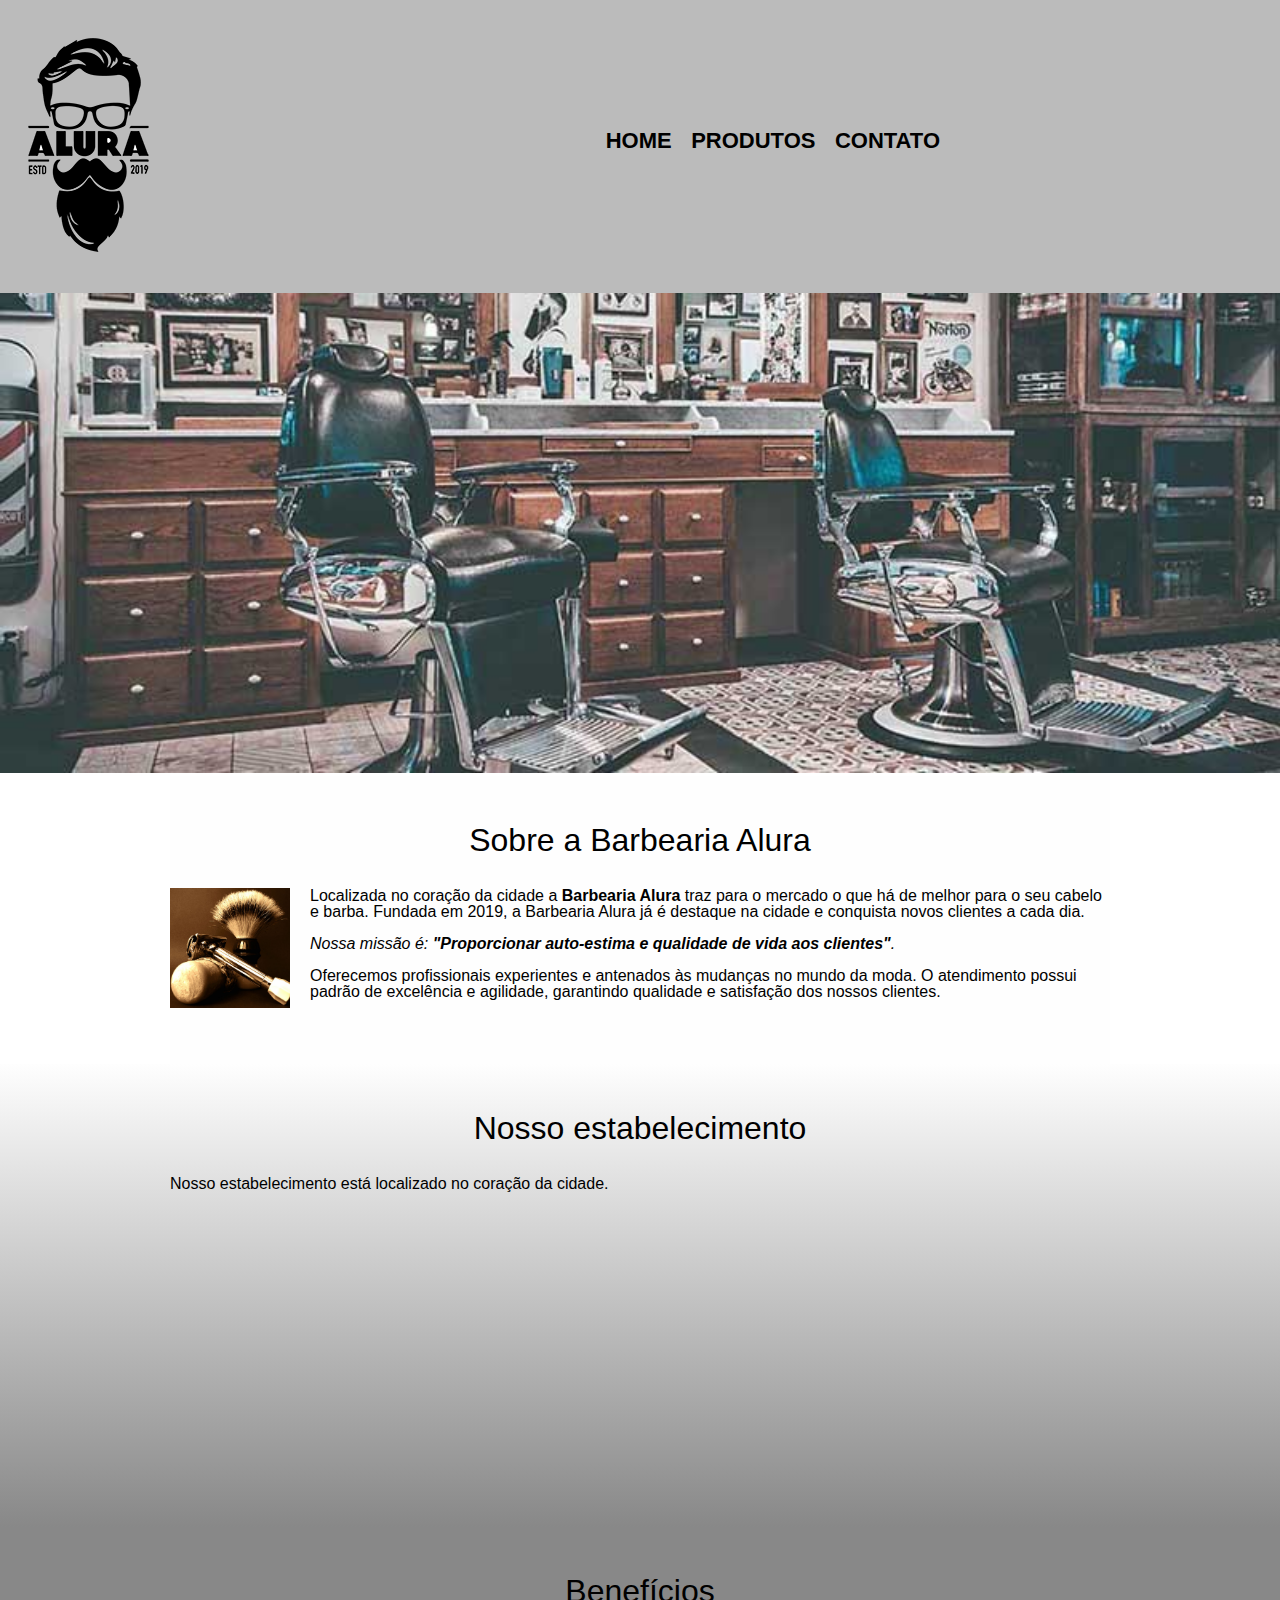
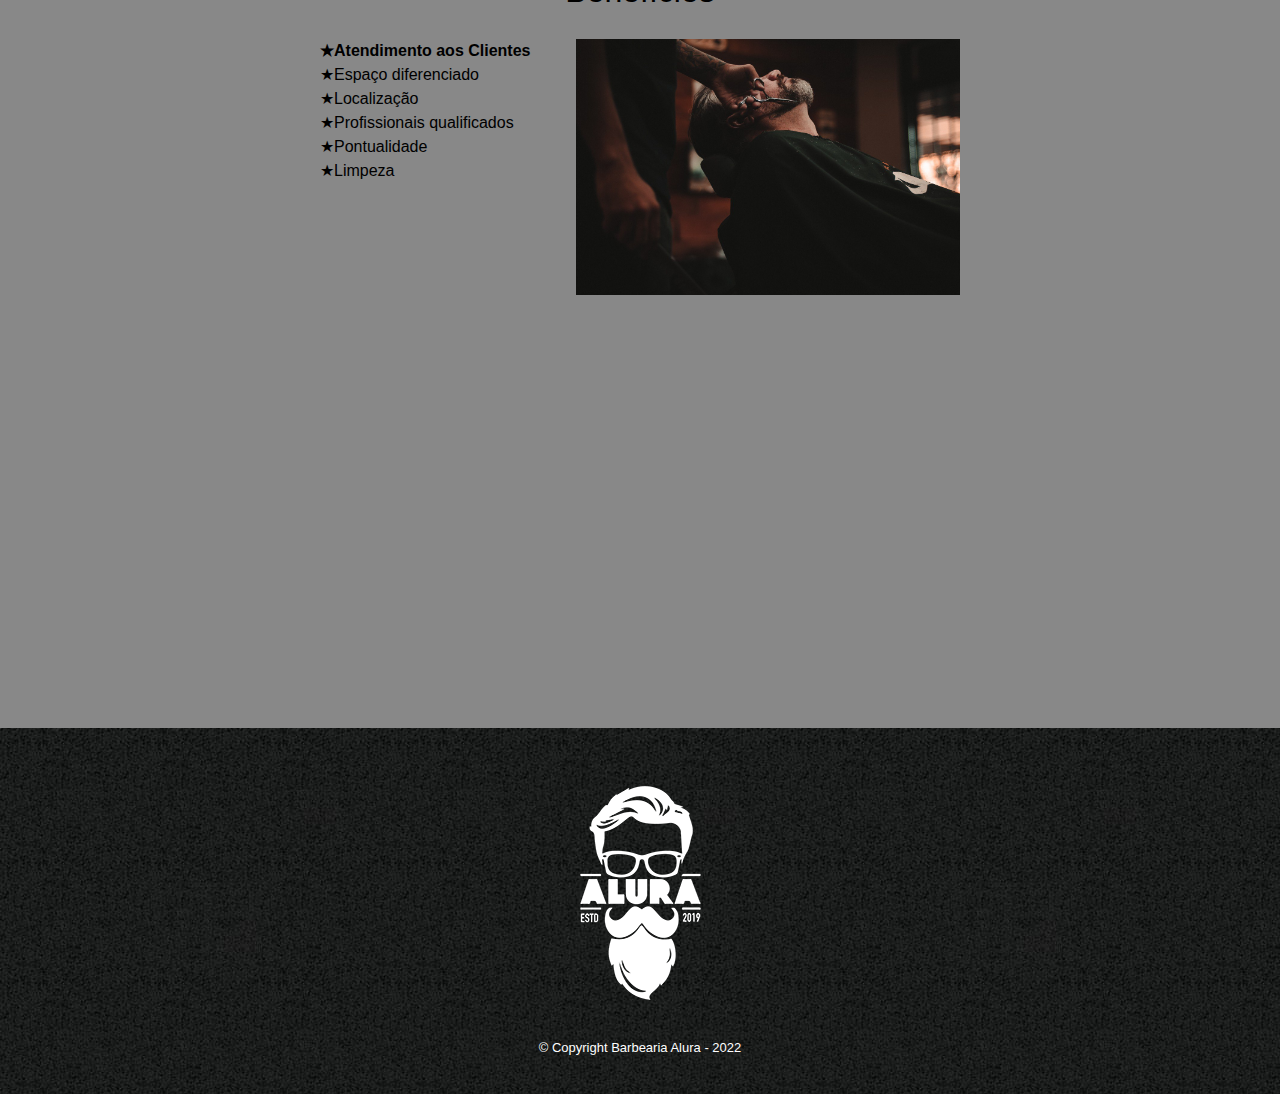
<file: index.html>
<!DOCTYPE html>
<html lang="pt-br">
	<head>
		<meta charset="UTF-8">
		<meta name="viewport" content="width=device-width">
		<title>Produtos - Barbearia Alura</title>

		<link rel="stylesheet" href="reset.css">
		<link rel="stylesheet" href="style.css">
		<link rel="stylesheet" href="https://fonts.google.com/share?selection.family=Montserrat:wght@100">
	</head>

	<body>
		<header>
			<div class="caixa">
				<h1><img src="images/logo.png"></h1>

				<nav>
					<ul>
						<li><a href="index.html">Home</a></li>
						<li><a href="produtos.html">Produtos</a></li>
						<li><a href="contato.html">Contato</a></li>
					</ul>
				</nav>
			</div>
		</header>

		<img class="banner" src="images/banner.jpg">

		<main>	

			<section class="principal">
				<h2 class="titulo-principal">Sobre a Barbearia Alura</h2>
				
				<img class="utensilios" src="images/utensilios.jpg" alt="Utensilios de um barbeiro."> 
				
				<p>Localizada no coração da cidade a <strong>Barbearia Alura</strong> traz para o mercado o que há de melhor para o seu cabelo e barba. Fundada em 2019, a Barbearia Alura já é destaque na cidade e conquista novos clientes a cada dia.</p>
				<p class="missao"><em>Nossa missão é: <strong>"Proporcionar auto-estima e qualidade de vida aos clientes"</strong>.</em></p>
				<p>Oferecemos profissionais experientes e antenados às mudanças no mundo da moda. O atendimento possui padrão de excelência e agilidade, garantindo qualidade e satisfação dos nossos clientes.</p>
			</section>
			
			<section class="mapa">
				<h3 class="titulo-principal">Nosso estabelecimento</h3>
				<div class="mapa-conteudo">
					<p>Nosso estabelecimento está localizado no coração da cidade.</p>
					<iframe src="https://www.google.com/maps/embed?pb=!1m18!1m12!1m3!1d58503.19744076339!2d-46.69824986875003!3d-23.5881948!2m3!1f0!2f0!3f0!3m2!1i1024!2i768!4f13.1!3m3!1m2!1s0x94ce5a2b2ed7f3a1%3A0xab35da2f5ca62674!2sCaelum%20-%20Escola%20de%20Tecnologia!5e0!3m2!1spt-BR!2sbr!4v1653428751441!5m2!1spt-BR!2sbr" width="100%" height="300" style="border:0;" allowfullscreen="" loading="lazy" referrerpolicy="no-referrer-when-downgrade"></iframe>
				</div>
			</section>

			<section class="beneficios">
				<h3 class="titulo-principal">Benefícios</h3>
				
				<div class="conteudo-beneficios">
					<ul class="lista-beneficios">
						<li class="itens">Atendimento aos Clientes</li>
						<li class="itens">Espaço diferenciado</li>
						<li class="itens">Localização</li>
						<li class="itens">Profissionais qualificados</li>
						<li class="itens">Pontualidade</li>
						<li class="itens">Limpeza</li>
					</ul><img src="images/beneficios.jpg" class="imagem-beneficios">
				</div>

				<div class="video">
					<iframe width="100%" height="315" src="https://www.youtube.com/embed/wcVVXUV0YUY" title="YouTube video player" frameborder="0" allow="accelerometer; autoplay; clipboard-write; encrypted-media; gyroscope; picture-in-picture" allowfullscreen></iframe>
				</div>
			</section>
		</main>

		<footer>
			<img src="images/logo-branco.png">
			<p class="copyright">&copy; Copyright Barbearia Alura - 2022</p>			
		</footer>
	</body>
</html>
</file>
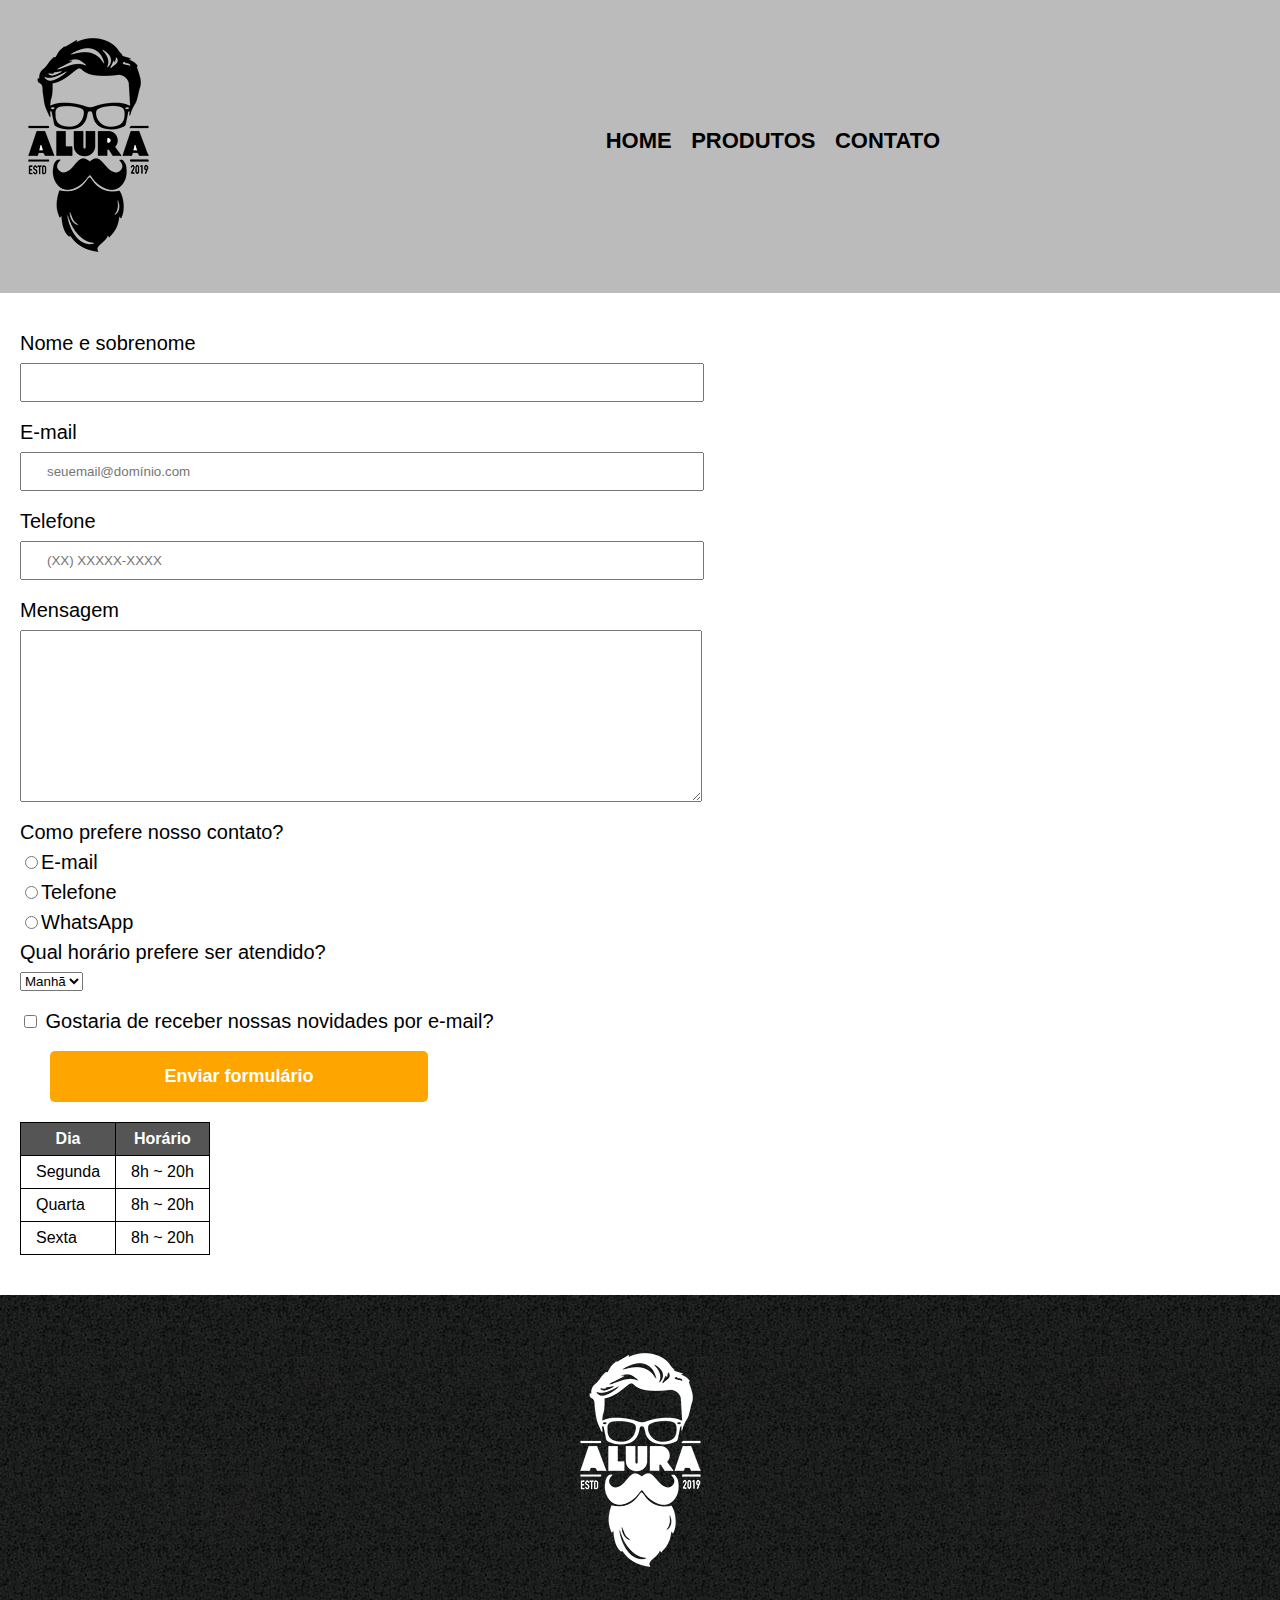
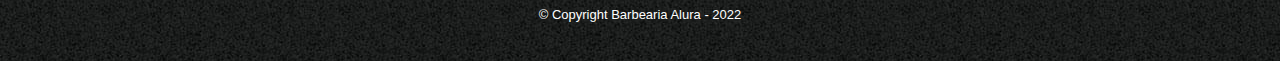
<file: contato.html>
<!DOCTYPE html>
<html>
	<head>
		<meta charset="UTF-8">
		<meta name="viewport" content="width=device-width">
		<title>Contatos - Barbearia Alura</title>

		<link rel="stylesheet" href="reset.css">
		<link rel="stylesheet" href="style.css">
	</head>
	<body>
		<header>
			<div class="caixa">
				<h1><img src="images/logo.png" alt="Logo da Barbearia Alura"></h1>

				<nav>
					<ul>
						<li><a href="index.html">Home</a></li>
						<li><a href="produtos.html">Produtos</a></li>
						<li><a href="contato.html">Contato</a></li>
					</ul>
				</nav>
			</div>
		</header>
        
        <main>
            <form>
                <label for="nomesobrenome">Nome e sobrenome</label>
                <input type="text" id="nomesobrenome" class="input-padrao" required>

                <label for="email">E-mail</label>
                <input type="email" id="email" class="input-padrao" required placeholder="seuemail@domínio.com">

                <label for="telefone">Telefone</label>
                <input type="tel" id="telefone" class="input-padrao" required placeholder="(XX) XXXXX-XXXX">

				<label for="mensagem">Mensagem</label>
				<textarea cols="68" rows="10" id="mensagem" class="input-padrao" required></textarea>

				<fieldset>
					<legend class="teste" id="teste">Como prefere nosso contato?</legend>
					<label for="radio-email"><input type="radio" name="contato" value="email" id="radio-email">E-mail</label>

					<label for="radio-telefone"><input type="radio" name="contato" value="telefone" id="radio-telefone">Telefone</label>

					<label for="radio-whatsapp"><input type="radio" name="contato" value="whatsapp" id="radio-whatsapp">WhatsApp</label>
				
				</fieldset>
				
				<fieldset>
					<legend>Qual horário prefere ser atendido?</legend>
					<select>
						<option>Manhã</option>
						<option>Tarde</option>
						<option>Noite</option>
					</select>
				</fieldset>

				<label class="checkbox"><input type="checkbox"> Gostaria de receber nossas novidades por e-mail?</label>
				<input type="submit" value="Enviar formulário" class="enviar">
				
				<table>
					<thead>
						<tr>
							<th>Dia</th>
							<th>Horário</th>
						</tr>
					</thead>
					<tbody>
						<tr>
							<td>Segunda</td>
							<td>8h ~ 20h</td>
						</tr>
						<tr>
							<td>Quarta</td>
							<td>8h ~ 20h</td>
						</tr>
						<tr>
							<td>Sexta</td>
							<td>8h ~ 20h</td>
						</tr>
					</tbody>
				</table>
            </form>
        </main> 

        <footer>
			<img src="images/logo-branco.png">
			<p class="copyright" alt="Logo da Barbearia Alura">&copy; Copyright Barbearia Alura - 2022</p>			
		</footer>
	</body>
</html>
</file>
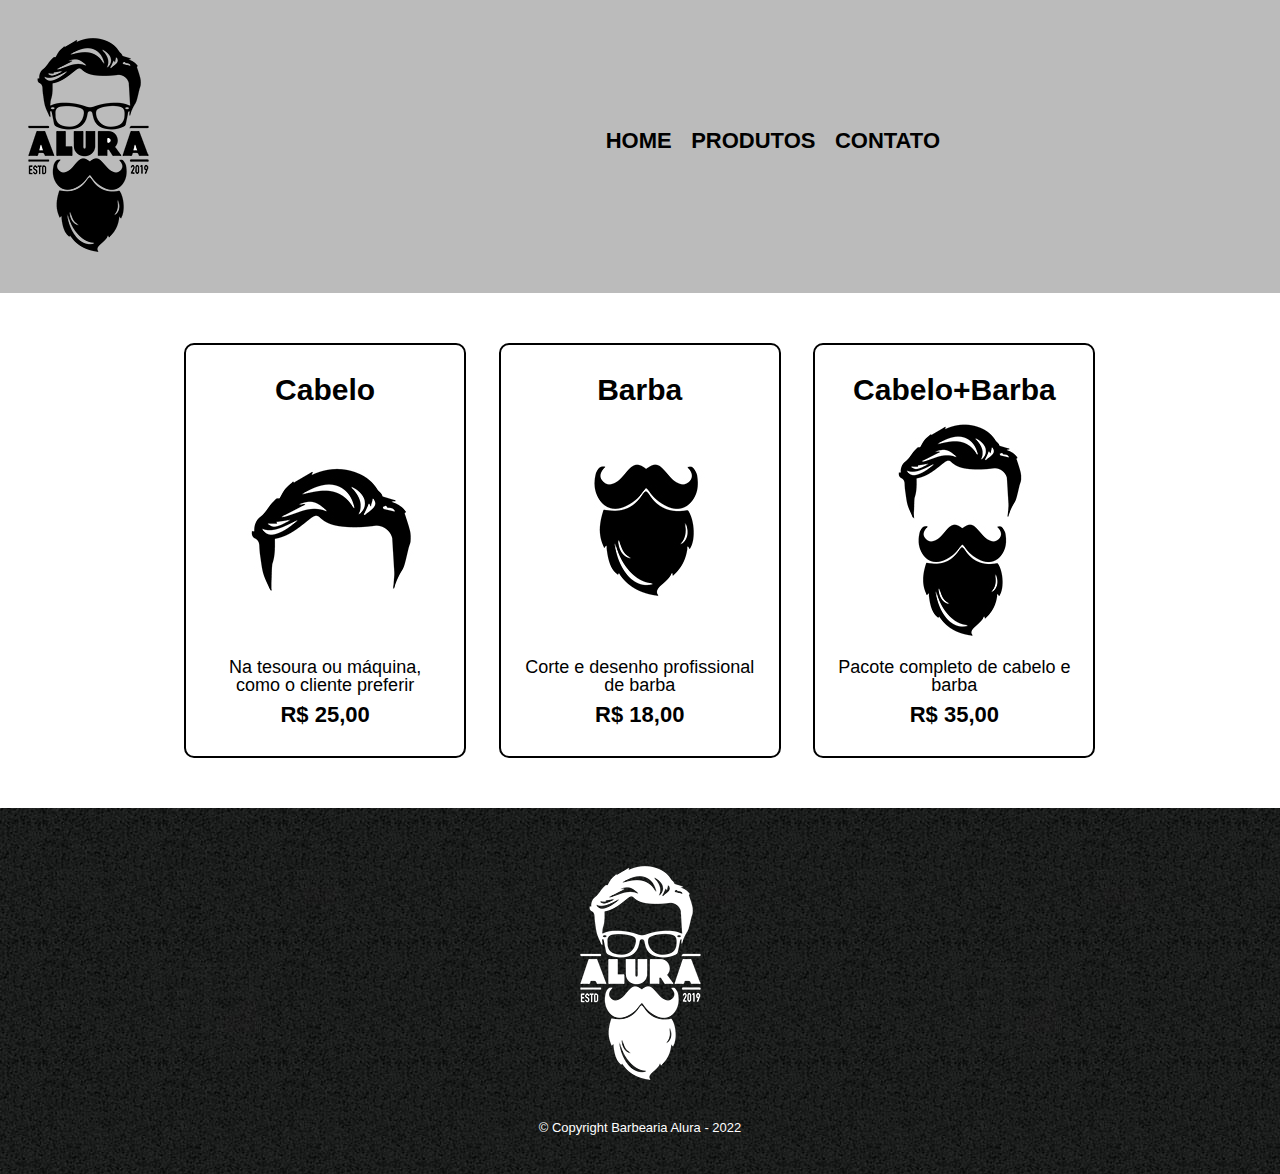
<file: produtos.html>
<!DOCTYPE html>
<html>
	<head>
		<meta charset="UTF-8">
		<meta name="viewport" content="width=device-width">
		<title>Produtos - Barbearia Alura</title>

		<link rel="stylesheet" href="reset.css">
		<link rel="stylesheet" href="style.css">
	</head>
	<body>
		<header>
			<div class="caixa">
				<h1><img src="images/logo.png"></h1>

				<nav>
					<ul>
						<li><a href="index.html">Home</a></li>
						<li><a href="produtos.html">Produtos</a></li>
						<li><a href="contato.html">Contato</a></li>
					</ul>
				</nav>
			</div>
		</header>

		<main>
			<ul class="produtos">
				<li>
					<h2>Cabelo</h2>
					<img src="images/cabelo.jpg">
					<p class="produto-descricao">Na tesoura ou máquina, como o cliente preferir</p>
					<p class="produto-preco">R$ 25,00</p>
				</li>
				<li>
					<h2>Barba</h2>
					<img src="images/barba.jpg">
					<p class="produto-descricao">Corte e desenho profissional de barba</p>
					<p class="produto-preco">R$ 18,00</p>
				</li>
				<li>
					<h2>Cabelo+Barba</h2>
					<img src="images/cabelo+barba.jpg">
					<p class="produto-descricao">Pacote completo de cabelo e barba</p>
					<p class="produto-preco">R$ 35,00</p>
				</li>
			</ul>
		</main>

		<footer>
			<img src="images/logo-branco.png">
			<p class="copyright">&copy; Copyright Barbearia Alura - 2022</p>			
		</footer>
	</body>
</html>
</file>
<file: style.css>
body {
	font-family: 'Montserrat', sans-serif;
}

header {
	background: #BBBBBB;
	padding: 20px 0;
}

.caixa {
	position: relative;
	width: 940px;
	margin: 0 0;
}

nav {
	position: absolute;
	top: 110px;
	right: 0;
}

nav li {
	display: inline;
	margin: 0 0 0 15px;
}

nav a {
	text-transform: uppercase;
	color: #000000;
	font-weight: bold;
	font-size: 22px;
	text-decoration: none;
}

nav a:hover {
	color: #C78C19;
	text-decoration: underline;
}

.produtos {
	width: 940px;
	margin: 0 auto;
	padding: 50px 0;
}

.produtos li {
	display: inline-block;
	text-align: center;
	width: 30%;
	vertical-align: top;
	margin: 0 1.5%;
	padding: 30px 20px;
	box-sizing: border-box;
	border: 2px solid #000000;
	border-radius: 10px;
}

.produtos li:hover {
	border-color: #C78C19;
}

.produtos li:active {
	border-color: #088C19;
}

.produtos li:hover h2 {
	font-size: 34px;
}

.produtos h2 {
	font-size: 30px;
	font-weight: bold;
}

.produto-descricao {
	font-size: 18px;
}

.produto-preco {
	font-size: 22px;
	font-weight: bold;
	margin-top: 10px;
}

footer {
	text-align: center;	
	background: url("images/bg.jpg");
	padding: 40px 0;							
}

.copyright {
	color: #FFFFFF;
	font-size: 13px;
	margin: 20px 0 0;
}	

main {
	
}

form {
	margin: 40px 0 0 20px;
}

form label, form legend {
	display: block;
	font-size: 20px;
	margin: 0 0 10px;
}

.input-padrao {
	display: block;
	margin: 0 0 20px;
	padding: 10px 25px;
	width: 50%;
}

.checkbox {
	margin: 20px 0;
}

.enviar {
	width: 30%;
	margin-left: 30px;
	padding: 15px 0;
	background: orange;
	color: white;
	font-weight: bold;
	font-size: 18px;
	border: none;
	border-radius: 5px;
	transition: 1s all;
	cursor: pointer;
}

.enviar:hover{
	background: darkorange;
	transform: scale(1.2); 
}

table {
	margin: 20px 0 40px;
}

thead {
	background: #555555;
	color: white;
	font-weight: bold;
}

td, th {
	border: 1px solid #000000;
	padding: 8px 15px;
}

/* CSS da página inicial*/
.banner {
	width: 100%;
}

.titulo-principal {
	text-align: center;
	font-size: 2em;
	margin: 0 0 1em;
	clear: left;
}

.principal {
	padding: 3em 0;
	background: #FEFEFE;
	width: 940px;
	margin: 0 auto;
}

.principal p {
	margin: 0 0 1em;
}

.principal strong {
	font-weight: bold;
}

.principal em {
	font-style: italic;
}

.utensilios {
	width: 120px;
	float: left;
	padding: 0 20px 20px 0;
}

.mapa {
	padding: 3em 0 0 0;
	background: linear-gradient(#FEFEFE, #888888);
}

.mapa p {
	margin: 0 0 2em;
}

.mapa-conteudo {
	width: 940px;
	margin: auto;
}

.beneficios {
	padding: 3em 0;
	background: #888888;
}

.conteudo-beneficios {
	width: 640px;
	margin: 0 auto;
}

.lista-beneficios {
	width: 40%;
	display: inline-block;
	vertical-align: top;
}

.itens {
	line-height: 1.5;	
}

.itens:before {
    content: "★";
}

.itens:first-child {
	font-weight: bold;
}

.imagem-beneficios {
	width: 60%;
	opacity: 1;
	transition: 400ms;
	box-shadow: 10px 10 10px 0 #000000;
}

.imagem-beneficios:hover {
	opacity: 0.3;
}

.principal em {
	font-style: italic;
}

.video {
	width: 560px;
	margin: 2em auto; 
}

@media screen and (max-width: 480px) {
	.caixa, header, .principal, .conteudo-beneficios, .mapa-conteudo { 
		width: auto;
	}
	h1 { 
		text-align: center;
	}
	nav  { 
		position: static;
		text-align: center;
	}
	.lista-beneficios, .imagem-beneficios, .produtos, .produto-descricao, .produto-preco, .produtos li, form, .mapa-conteudo, .video {
		width: 95%;
		margin: 5px 10px 0 10px;
	}	
	
	.enviar, .principal, .video {
		width: 85%;
		margin: 10px 0 10px 25px;
	}	

	.input-padrao {
		width: 80%;
		margin: 10px 10px 10px 5px;
	}	
	
	table {
		width: 85%;
		margin: 10px 0 10px 25px;
		text-align: center;
	}
}
</file>
